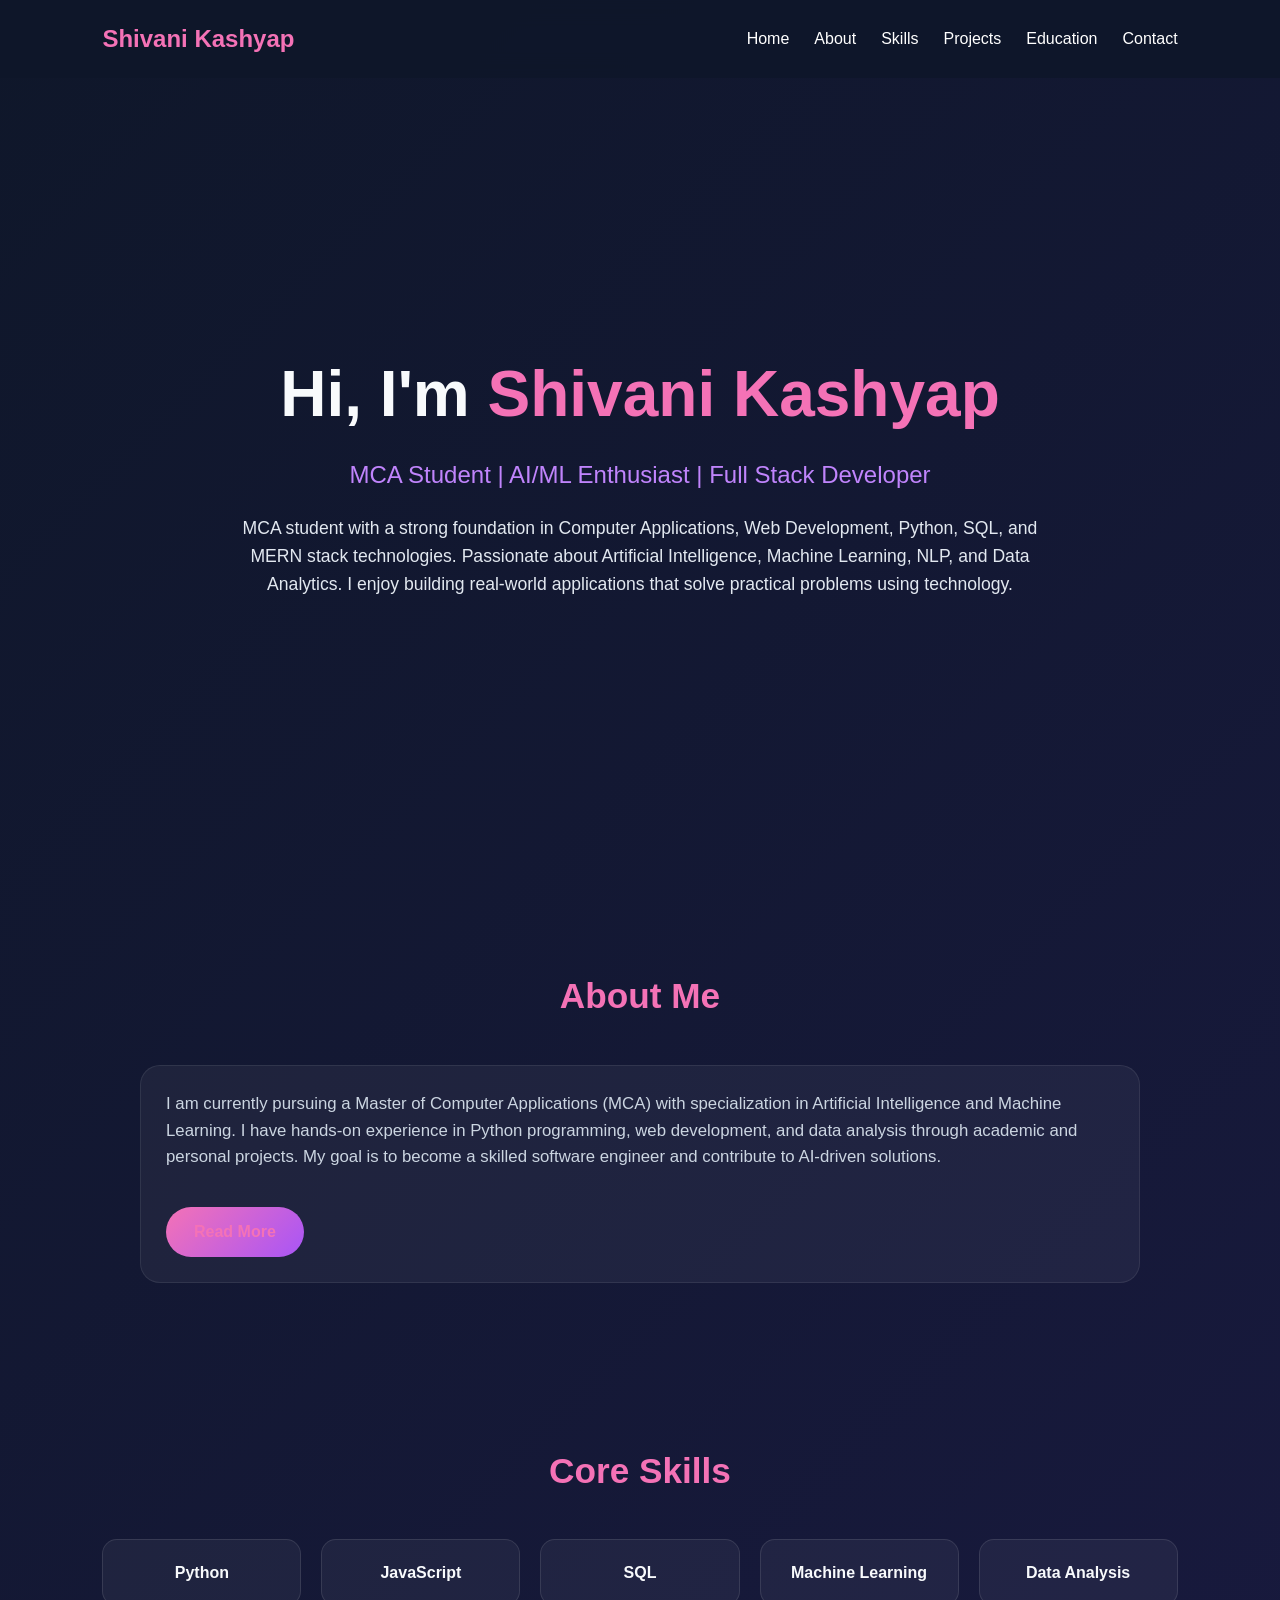
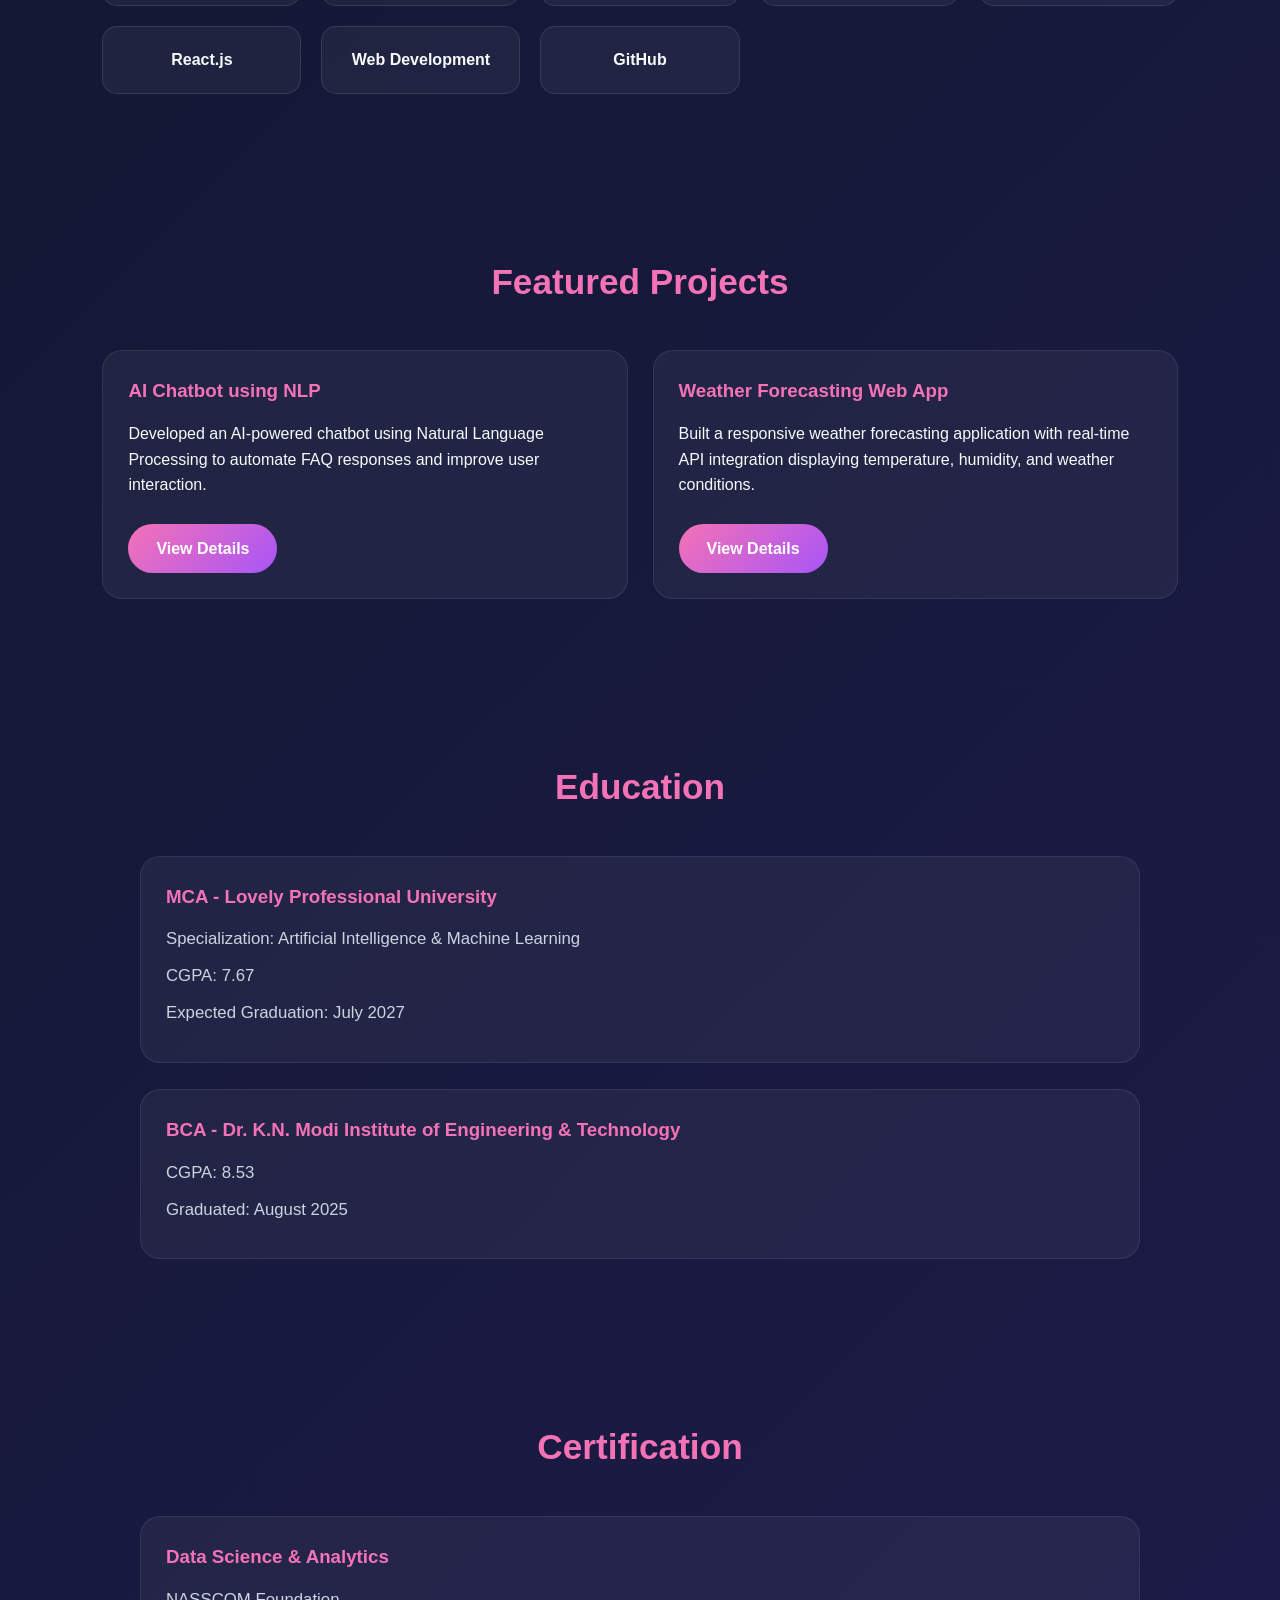
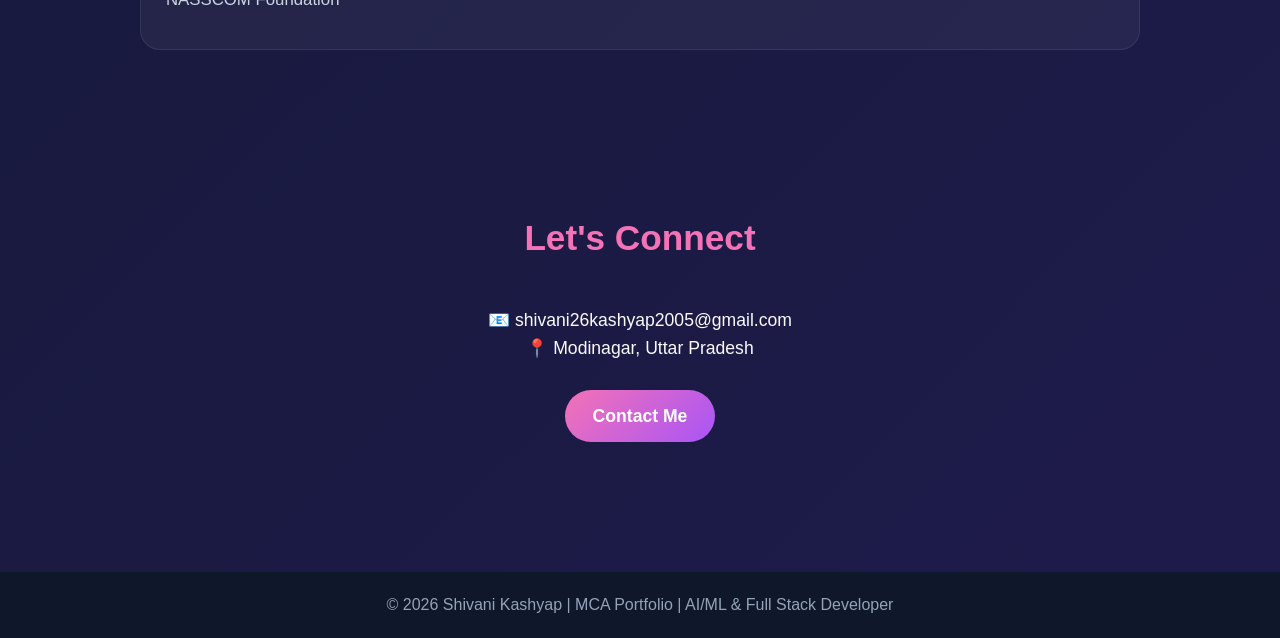
<file: index.html>
<!DOCTYPE html>
<html lang="en">
<head>
<meta charset="UTF-8">
<meta name="viewport" content="width=device-width, initial-scale=1.0">

<title>Shivani Kashyap | MCA Student | AI/ML & Full Stack Developer</title>

<meta name="description" content="MCA student specializing in Artificial Intelligence, Machine Learning, and Full Stack Development. Skilled in Python, MERN stack, and Data Analytics.">

<link rel="stylesheet" href="style.css">
</head>

<body>

<!-- NAVBAR -->
<nav>
    <div class="logo">Shivani Kashyap</div>

    <ul>
        <li><a href="index.html">Home</a></li>
        <li><a href="about.html">About</a></li>
        <li><a href="skills.html">Skills</a></li>
        <li><a href="projects.html">Projects</a></li>
        <li><a href="education.html">Education</a></li>
        <li><a href="contact.html">Contact</a></li>
    </ul>
</nav>

<!-- HERO SECTION -->
<section class="hero">

    <h1>Hi, I'm <span>Shivani Kashyap</span></h1>

    <h2>MCA Student | AI/ML Enthusiast | Full Stack Developer</h2>

    <p>
        MCA student with a strong foundation in Computer Applications, Web Development, Python, SQL, and MERN stack technologies. Passionate about Artificial Intelligence, Machine Learning, NLP, and Data Analytics. I enjoy building real-world applications that solve practical problems using technology.
    </p>


</section>

<!-- ABOUT PREVIEW -->
<section>

    <h2 class="section-title">About Me</h2>

    <div class="education-box">

        <p>
            I am currently pursuing a Master of Computer Applications (MCA) with specialization in Artificial Intelligence and Machine Learning. I have hands-on experience in Python programming, web development, and data analysis through academic and personal projects. My goal is to become a skilled software engineer and contribute to AI-driven solutions.
        </p>

        <br>

        <a href="about.html" class="btn">Read More</a>

    </div>

</section>

<!-- SKILLS PREVIEW -->
<section>

    <h2 class="section-title">Core Skills</h2>

    <div class="skills">

        <div class="skill">Python</div>
        <div class="skill">JavaScript</div>
        <div class="skill">SQL</div>
        <div class="skill">Machine Learning</div>
        <div class="skill">Data Analysis</div>
        <div class="skill">React.js</div>
        <div class="skill">Web Development</div>
        <div class="skill">GitHub</div>

    </div>

</section>

<!-- FEATURED PROJECTS -->
<section>

    <h2 class="section-title">Featured Projects</h2>

    <div class="projects">

        <div class="card">

            <h3>AI Chatbot using NLP</h3>

            <p>
                Developed an AI-powered chatbot using Natural Language Processing to automate FAQ responses and improve user interaction.
            </p>

            <br>

            <a href="projects.html" class="btn">View Details</a>

        </div>

        <div class="card">

            <h3>Weather Forecasting Web App</h3>

            <p>
                Built a responsive weather forecasting application with real-time API integration displaying temperature, humidity, and weather conditions.
            </p>

            <br>

            <a href="projects.html" class="btn">View Details</a>

        </div>

    </div>

</section>

<!-- EDUCATION SNAPSHOT -->
<section>

    <h2 class="section-title">Education</h2>

    <div class="education-box">

        <h3>MCA - Lovely Professional University</h3>

        <p>Specialization: Artificial Intelligence & Machine Learning</p>

        <p>CGPA: 7.67</p>

        <p>Expected Graduation: July 2027</p>

    </div>

    <br>

    <div class="education-box">

        <h3>BCA - Dr. K.N. Modi Institute of Engineering & Technology</h3>

        <p>CGPA: 8.53</p>

        <p>Graduated: August 2025</p>

    </div>

</section>

<!-- CERTIFICATION -->
<section>

    <h2 class="section-title">Certification</h2>

    <div class="education-box">

        <h3>Data Science & Analytics</h3>

        <p>NASSCOM Foundation</p>

    </div>

</section>

<!-- CONTACT PREVIEW -->
<section>

    <h2 class="section-title">Let's Connect</h2>

    <div class="contact">

        <p>📧 shivani26kashyap2005@gmail.com</p>


        <p>📍 Modinagar, Uttar Pradesh</p>

        <br>

        <a href="contact.html" class="btn">Contact Me</a>

    </div>

</section>

<!-- FOOTER -->
<footer>

    <p>© 2026 Shivani Kashyap | MCA Portfolio | AI/ML & Full Stack Developer</p>

</footer>

</body>
</html>
</file>
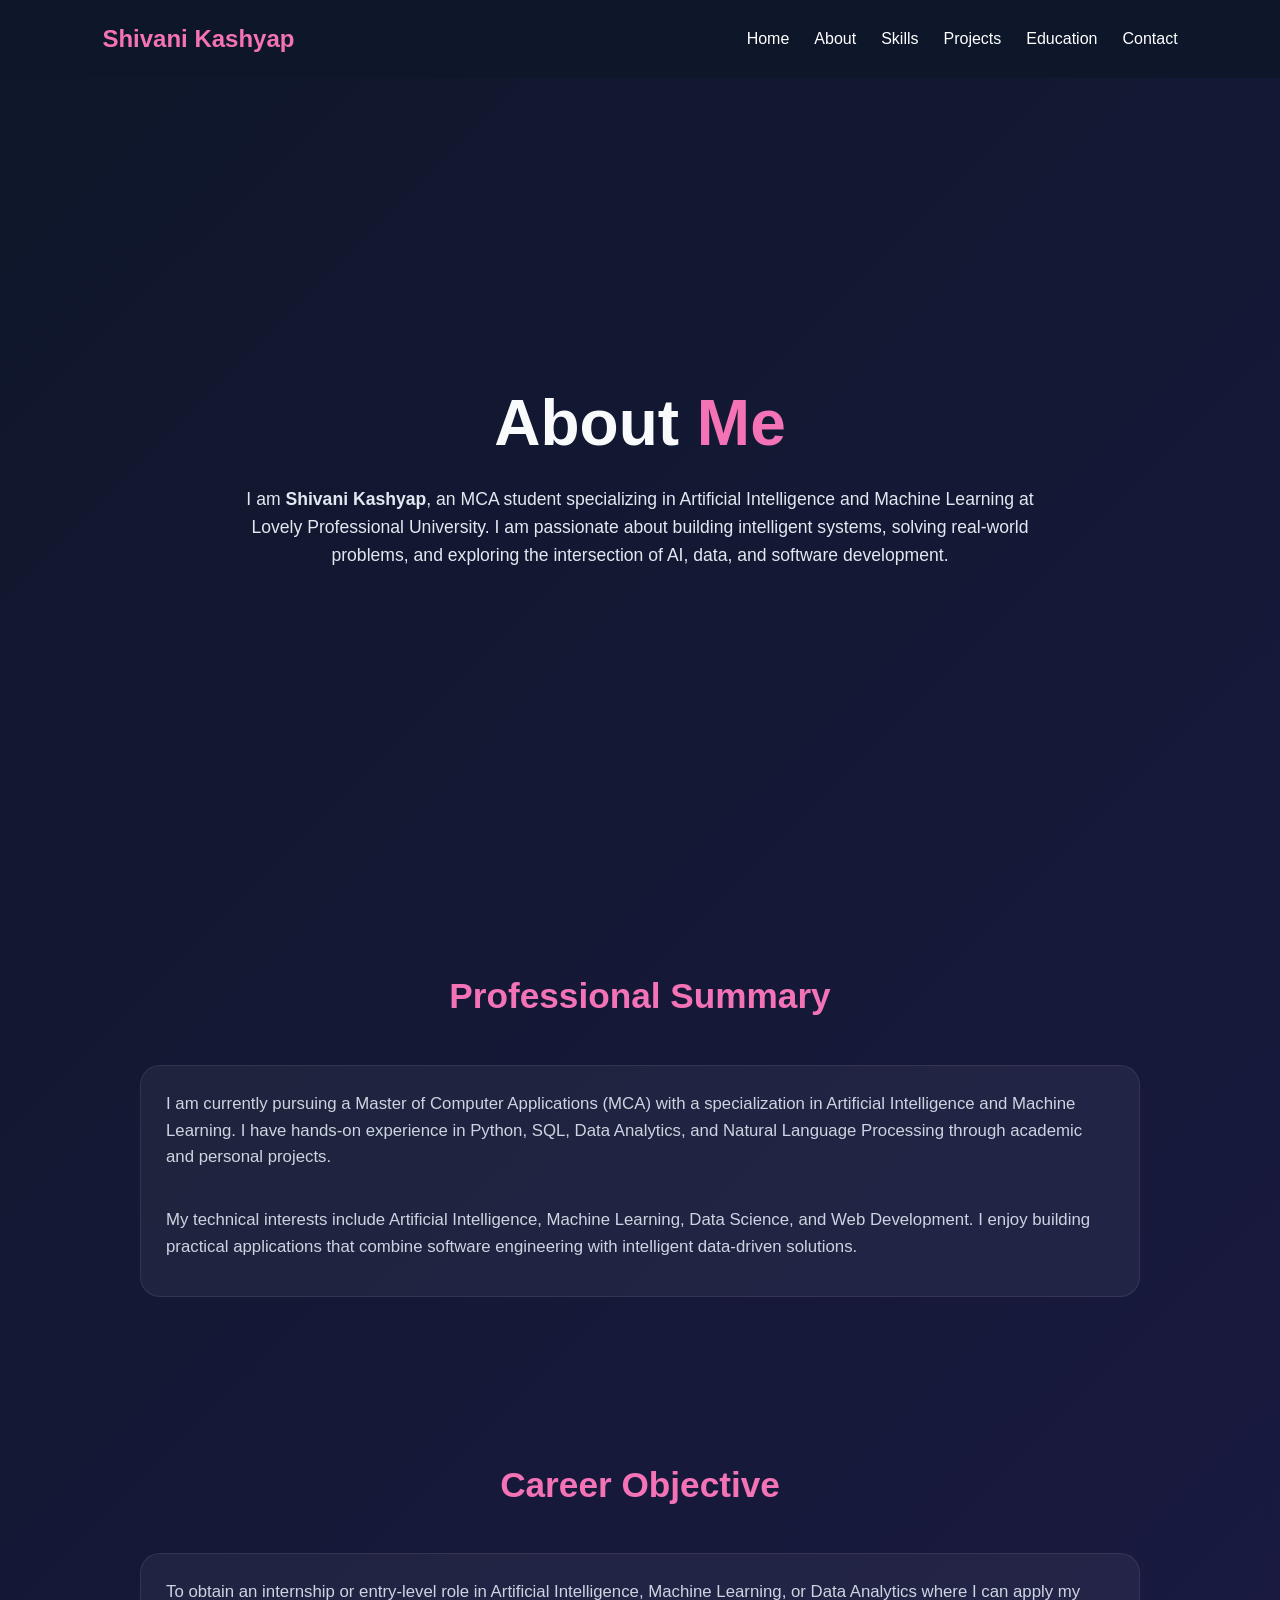
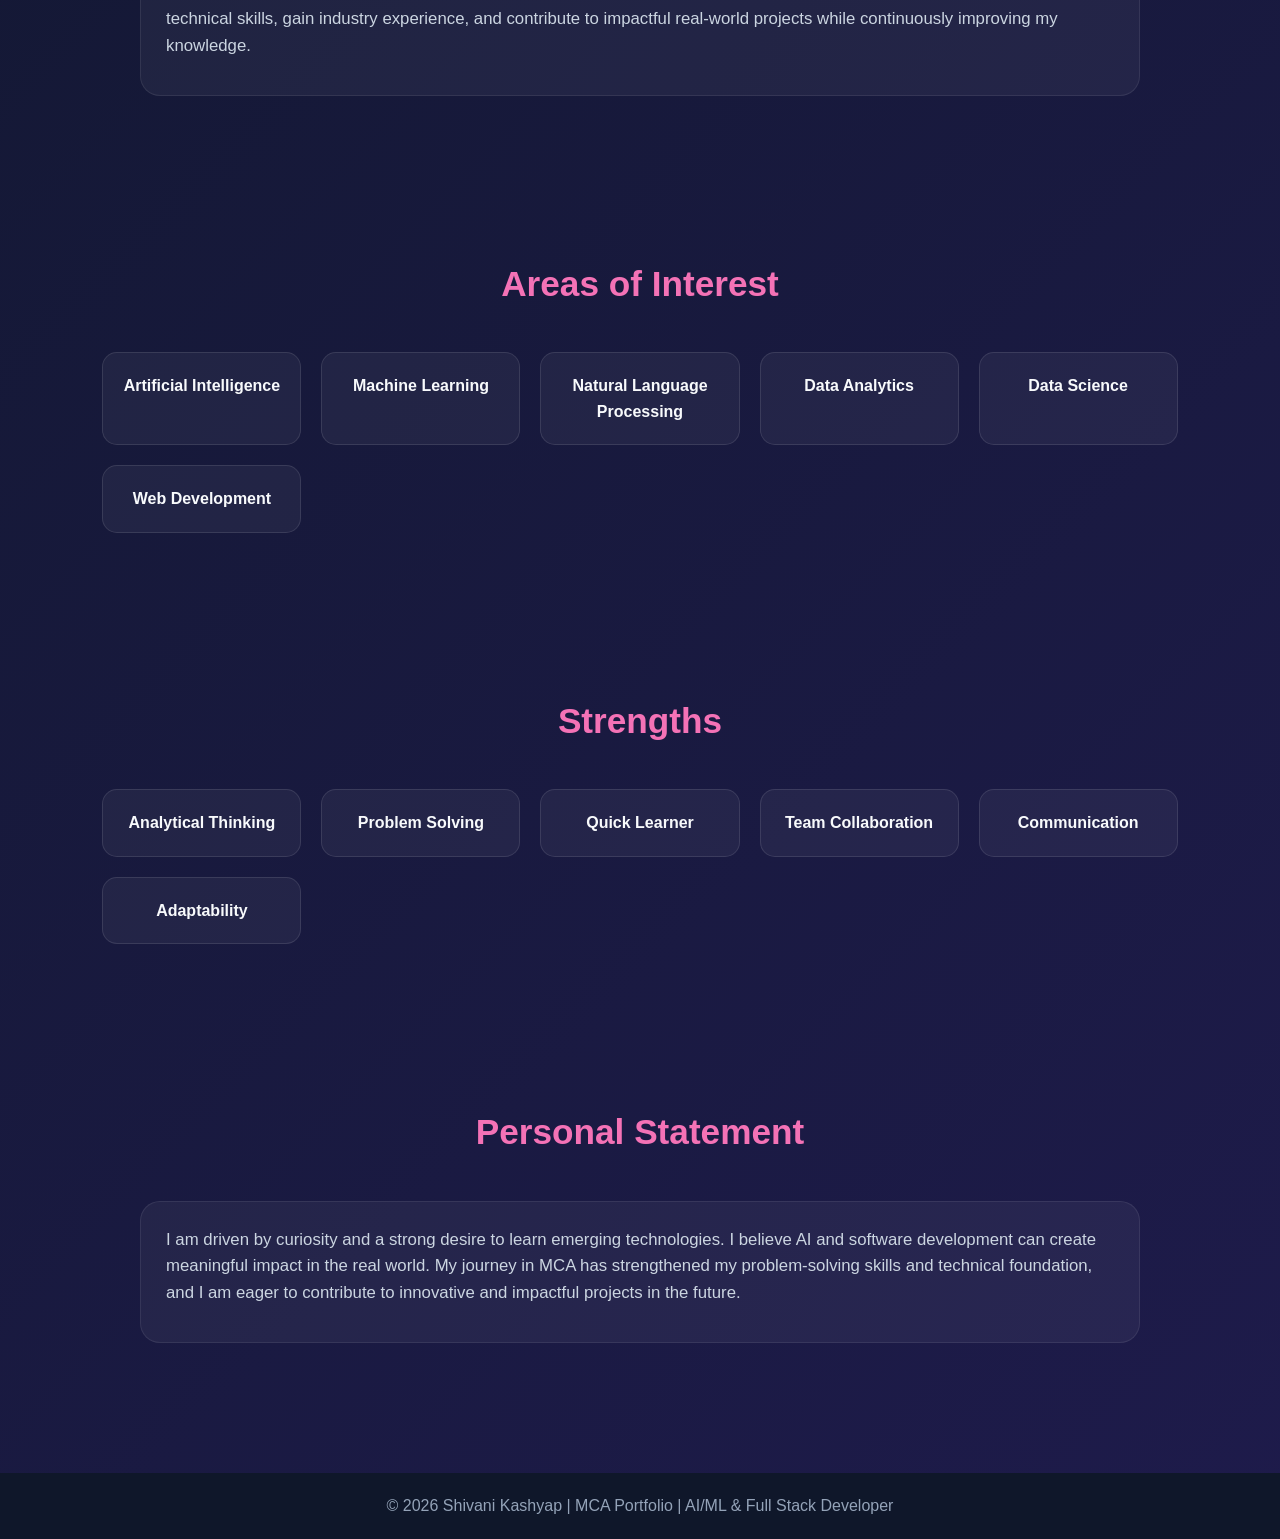
<file: about.html>
<!DOCTYPE html>
<html lang="en">
<head>
<meta charset="UTF-8">
<meta name="viewport" content="width=device-width, initial-scale=1.0">

<title>About | Shivani Kashyap - AI/ML & Full Stack Developer</title>

<link rel="stylesheet" href="style.css">
</head>

<body>

<!-- Navbar -->
<nav>
    <div class="logo">Shivani Kashyap</div>

    <ul>
        <li><a href="index.html">Home</a></li>
        <li><a href="about.html">About</a></li>
        <li><a href="skills.html">Skills</a></li>
        <li><a href="projects.html">Projects</a></li>
        <li><a href="education.html">Education</a></li>
        <li><a href="contact.html">Contact</a></li>
    </ul>
</nav>

<!-- About Hero -->
<section class="hero">

    <h1>About <span>Me</span></h1>

    <p>
        I am <strong>Shivani Kashyap</strong>, an MCA student specializing in
        Artificial Intelligence and Machine Learning at Lovely Professional University.
        I am passionate about building intelligent systems, solving real-world problems,
        and exploring the intersection of AI, data, and software development.
    </p>

</section>

<!-- Professional Summary -->
<section>

    <h2 class="section-title">Professional Summary</h2>

    <div class="education-box">

        <p>
            I am currently pursuing a Master of Computer Applications (MCA) with a specialization
            in Artificial Intelligence and Machine Learning. I have hands-on experience in Python,
            SQL, Data Analytics, and Natural Language Processing through academic and personal projects.
        </p>

        <br>

        <p>
            My technical interests include Artificial Intelligence, Machine Learning, Data Science,
            and Web Development. I enjoy building practical applications that combine software
            engineering with intelligent data-driven solutions.
        </p>

    </div>

</section>

<!-- Career Objective -->
<section>

    <h2 class="section-title">Career Objective</h2>

    <div class="education-box">

        <p>
            To obtain an internship or entry-level role in Artificial Intelligence,
            Machine Learning, or Data Analytics where I can apply my technical skills,
            gain industry experience, and contribute to impactful real-world projects
            while continuously improving my knowledge.
        </p>

    </div>

</section>

<!-- Areas of Interest -->
<section>

    <h2 class="section-title">Areas of Interest</h2>

    <div class="skills">

        <div class="skill">Artificial Intelligence</div>
        <div class="skill">Machine Learning</div>
        <div class="skill">Natural Language Processing</div>
        <div class="skill">Data Analytics</div>
        <div class="skill">Data Science</div>
        <div class="skill">Web Development</div>

    </div>

</section>

<!-- Strengths -->
<section>

    <h2 class="section-title">Strengths</h2>

    <div class="skills">

        <div class="skill">Analytical Thinking</div>
        <div class="skill">Problem Solving</div>
        <div class="skill">Quick Learner</div>
        <div class="skill">Team Collaboration</div>
        <div class="skill">Communication</div>
        <div class="skill">Adaptability</div>

    </div>

</section>

<!-- Personal Statement -->
<section>

    <h2 class="section-title">Personal Statement</h2>

    <div class="education-box">

        <p>
            I am driven by curiosity and a strong desire to learn emerging technologies.
            I believe AI and software development can create meaningful impact in the real world.
            My journey in MCA has strengthened my problem-solving skills and technical foundation,
            and I am eager to contribute to innovative and impactful projects in the future.
        </p>

    </div>

</section>

<!-- Footer -->
<footer>
    <p>© 2026 Shivani Kashyap | MCA Portfolio | AI/ML & Full Stack Developer</p>
</footer>

<script src="script.js"></script>

</body>
</html>
</file>
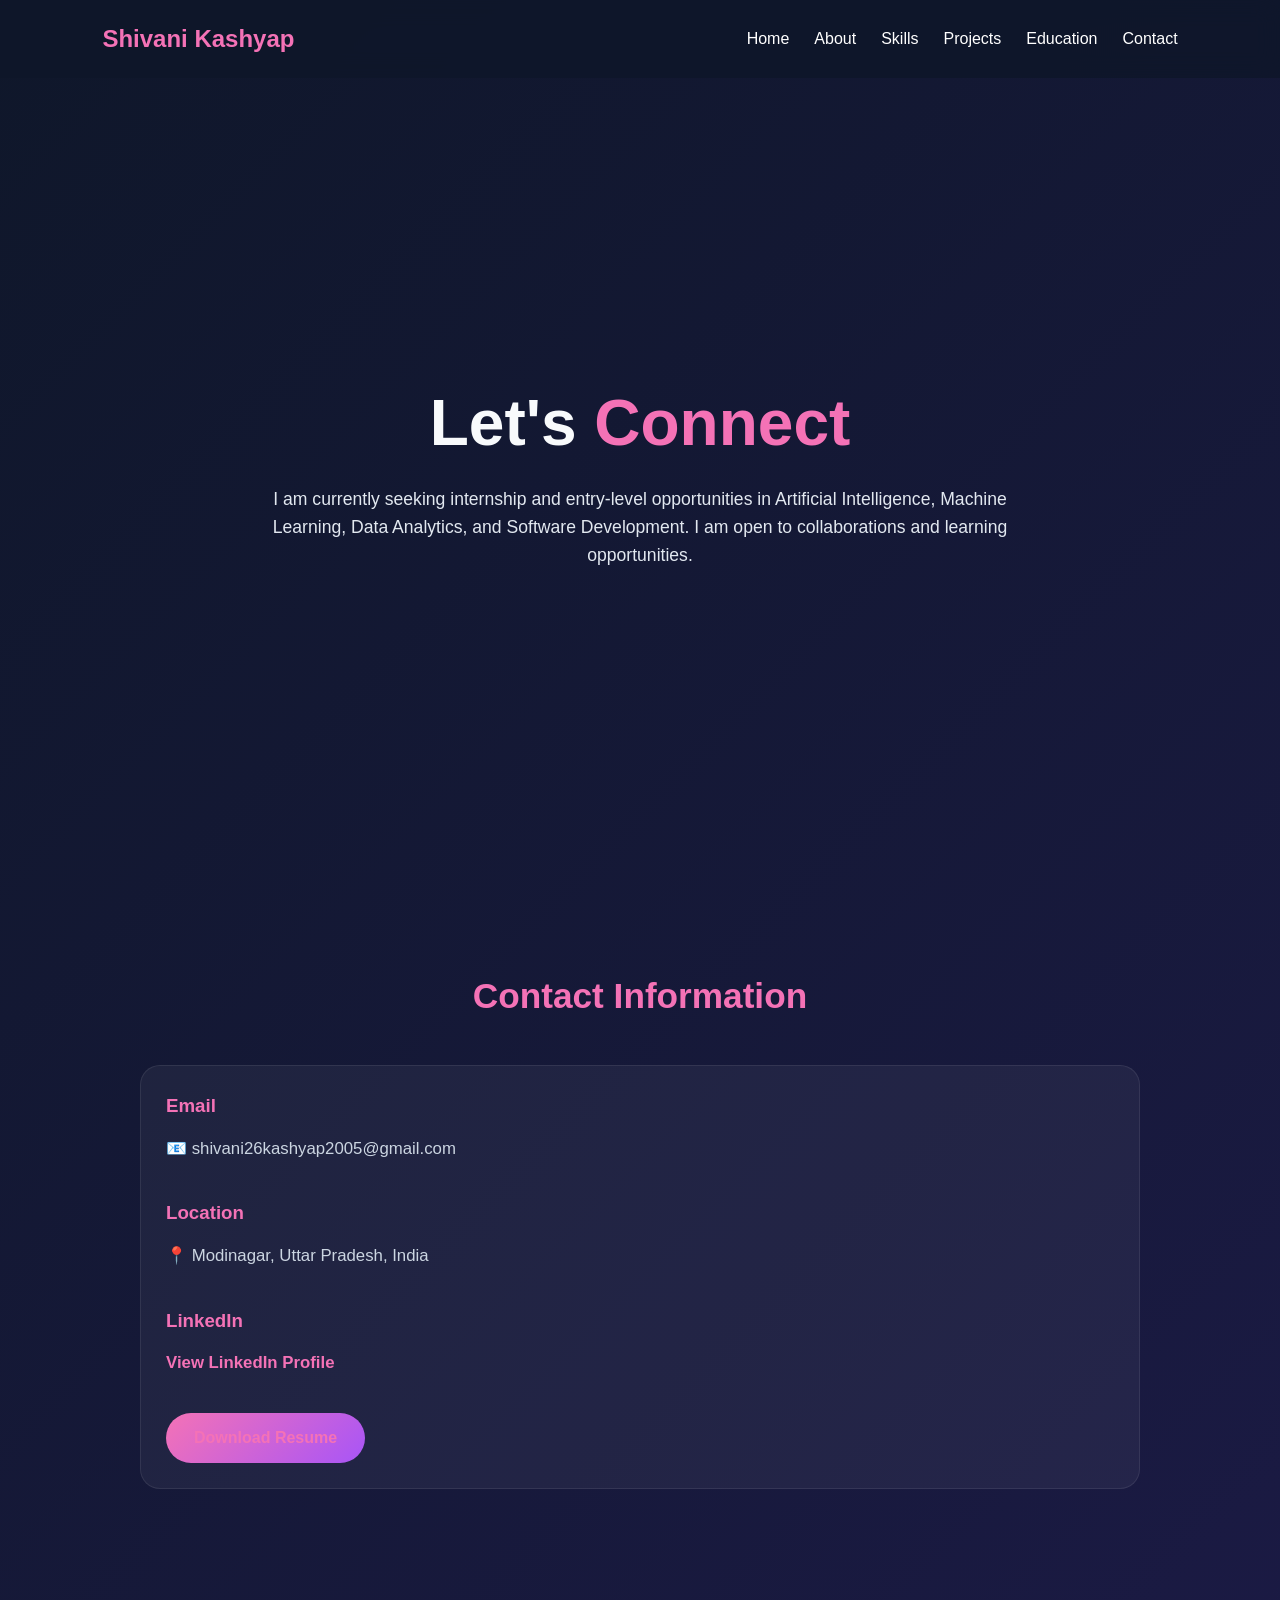
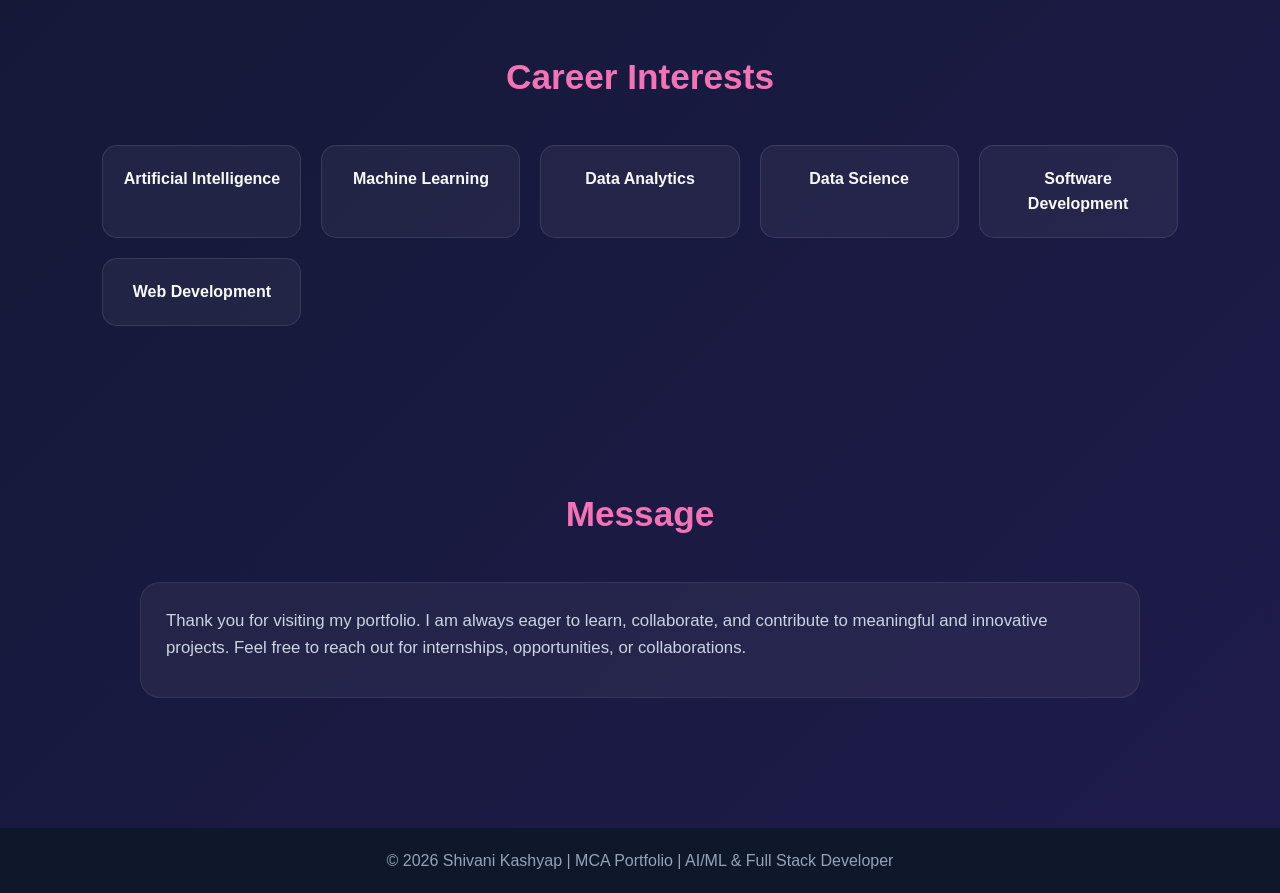
<file: contact.html>
<!DOCTYPE html>
<html lang="en">
<head>
<meta charset="UTF-8">
<meta name="viewport" content="width=device-width, initial-scale=1.0">

<title>Contact | Shivani Kashyap</title>

<link rel="stylesheet" href="style.css">
</head>

<body>

<nav>
<div class="logo">Shivani Kashyap</div>

<ul>
<li><a href="index.html">Home</a></li>
<li><a href="about.html">About</a></li>
<li><a href="skills.html">Skills</a></li>
<li><a href="projects.html">Projects</a></li>
<li><a href="education.html">Education</a></li>
<li><a href="contact.html">Contact</a></li>
</ul>
</nav>

<!-- HERO -->
<section class="hero">

<h1>Let's <span>Connect</span></h1>

<p>
I am currently seeking internship and entry-level opportunities in
Artificial Intelligence, Machine Learning, Data Analytics, and Software Development.
I am open to collaborations and learning opportunities.
</p>

</section>

<!-- CONTACT INFO -->
<section>

<h2 class="section-title">Contact Information</h2>

<div class="education-box">

<h3>Email</h3>
<p>📧 shivani26kashyap2005@gmail.com</p>

<br>

<h3>Location</h3>
<p>📍 Modinagar, Uttar Pradesh, India</p>

<br>

<h3>LinkedIn</h3>
<p>
<a href="https://www.linkedin.com/in/shivani-kashyap-t1995" target="_blank">
View LinkedIn Profile
</a>
</p>

<br>

<a href="resume.pdf" class="btn" download>
Download Resume
</a>

</div>

</section>

<!-- CAREER INTERESTS -->
<section>

<h2 class="section-title">Career Interests</h2>

<div class="skills">

<div class="skill">Artificial Intelligence</div>
<div class="skill">Machine Learning</div>
<div class="skill">Data Analytics</div>
<div class="skill">Data Science</div>
<div class="skill">Software Development</div>
<div class="skill">Web Development</div>

</div>

</section>

<!-- MESSAGE -->
<section>

<h2 class="section-title">Message</h2>

<div class="education-box">

<p>
Thank you for visiting my portfolio. I am always eager to learn, collaborate,
and contribute to meaningful and innovative projects. Feel free to reach out
for internships, opportunities, or collaborations.
</p>

</div>

</section>

<footer>
<p>© 2026 Shivani Kashyap | MCA Portfolio | AI/ML & Full Stack Developer</p>
</footer>

<script src="script.js"></script>

</body>
</html>
</file>
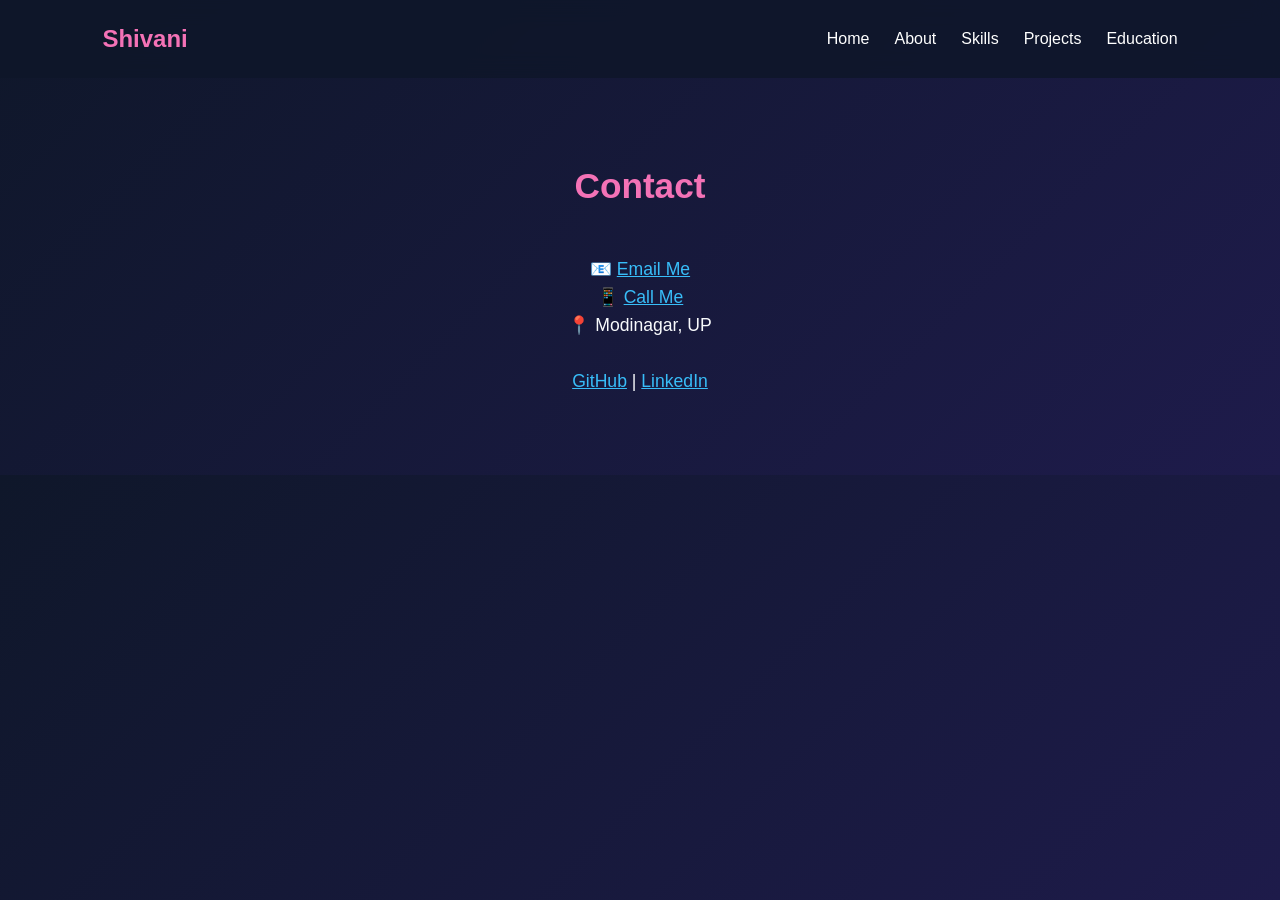
<file: contacts.html>
<!DOCTYPE html>
<html>
<head>
<title>Contact</title>
<link rel="stylesheet" href="style.css">
</head>

<body>

<nav>
<div class="logo">Shivani</div>
<ul>
<li><a href="index.html">Home</a></li>
<li><a href="about.html">About</a></li>
<li><a href="skills.html">Skills</a></li>
<li><a href="projects.html">Projects</a></li>
<li><a href="education.html">Education</a></li>
</ul>
</nav>

<section>
<h2 class="section-title">Contact</h2>

<div class="contact">
<p>📧 <a href="mailto:shivani26kashyap2005@gmail.com" style="color:#38bdf8;">Email Me</a></p>
<p>📱 <a href="tel:6395166850" style="color:#38bdf8;">Call Me</a></p>
<p>📍 Modinagar, UP</p>

<br>

<p>
<a href="https://github.com/" target="_blank" style="color:#38bdf8;">GitHub</a> |
<a href="https://linkedin.com/" target="_blank" style="color:#38bdf8;">LinkedIn</a>
</p>

</div>
</section>

</body>
</html>
</file>
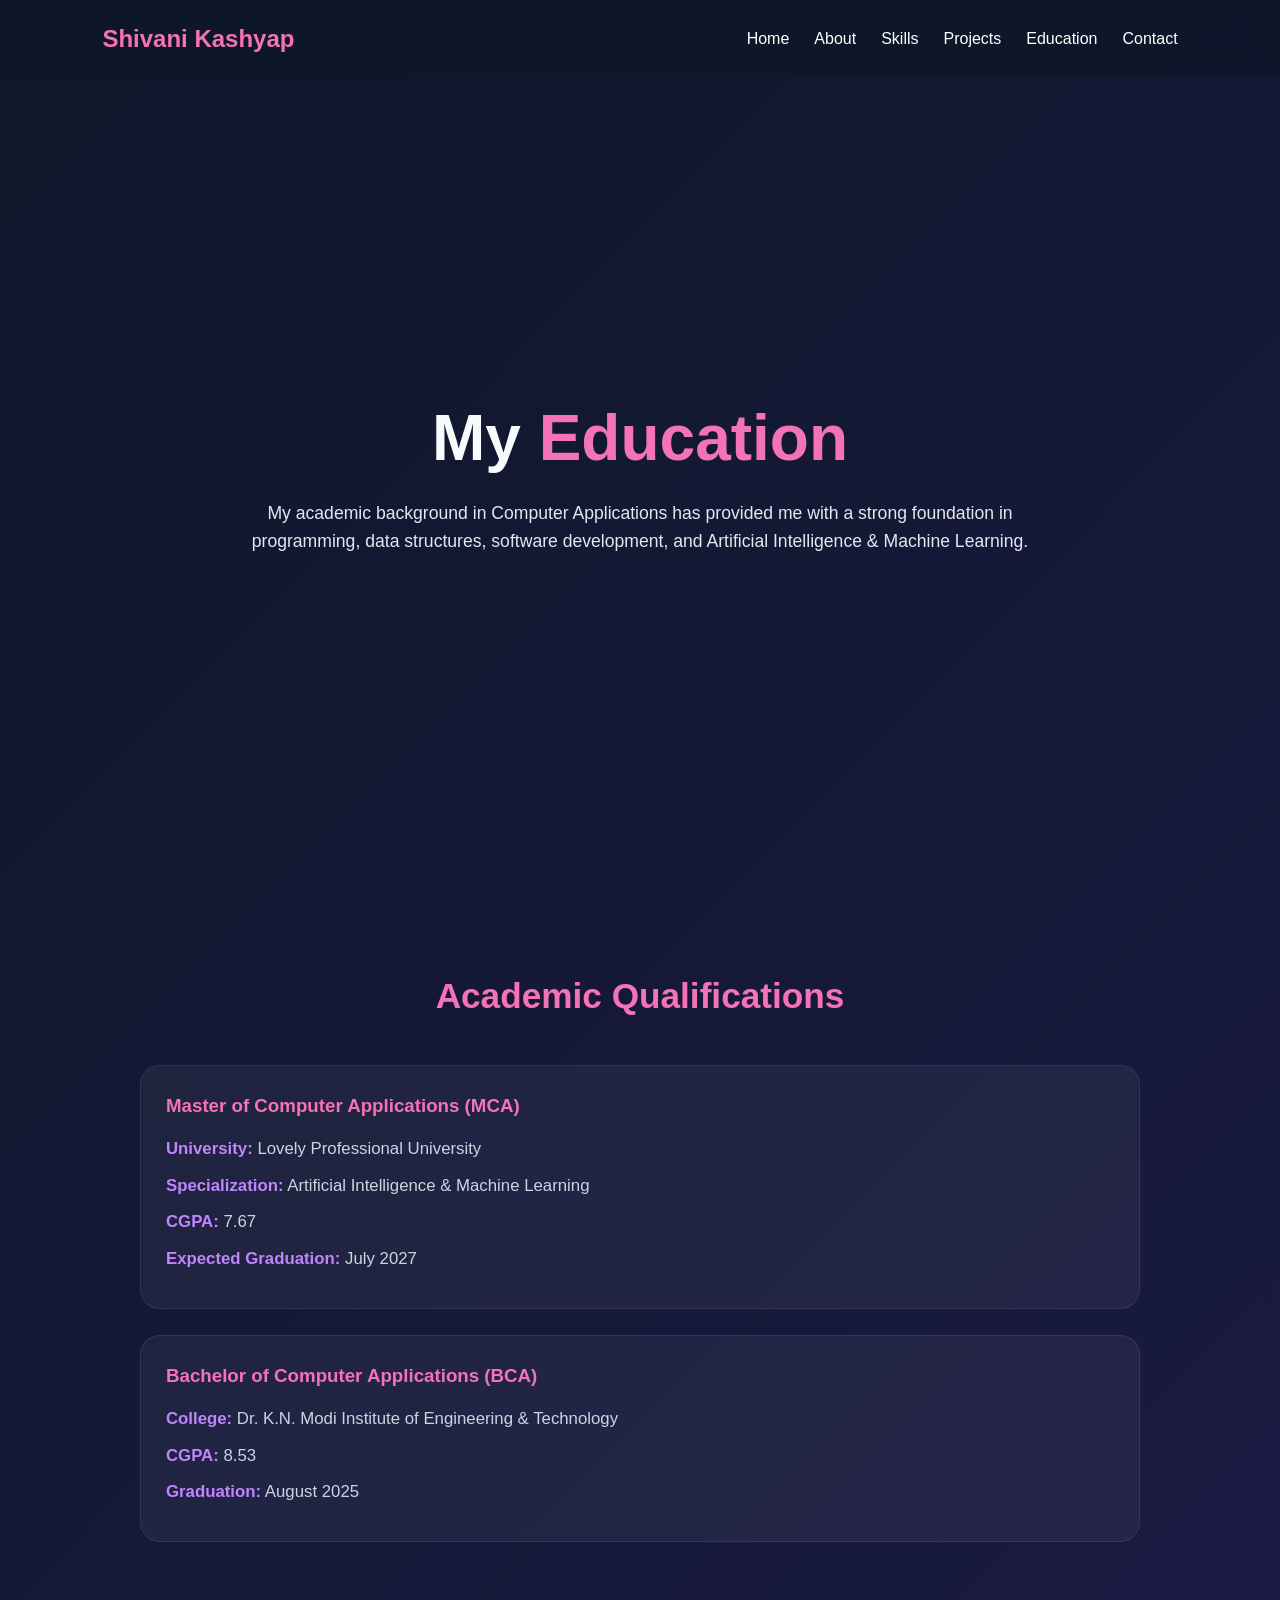
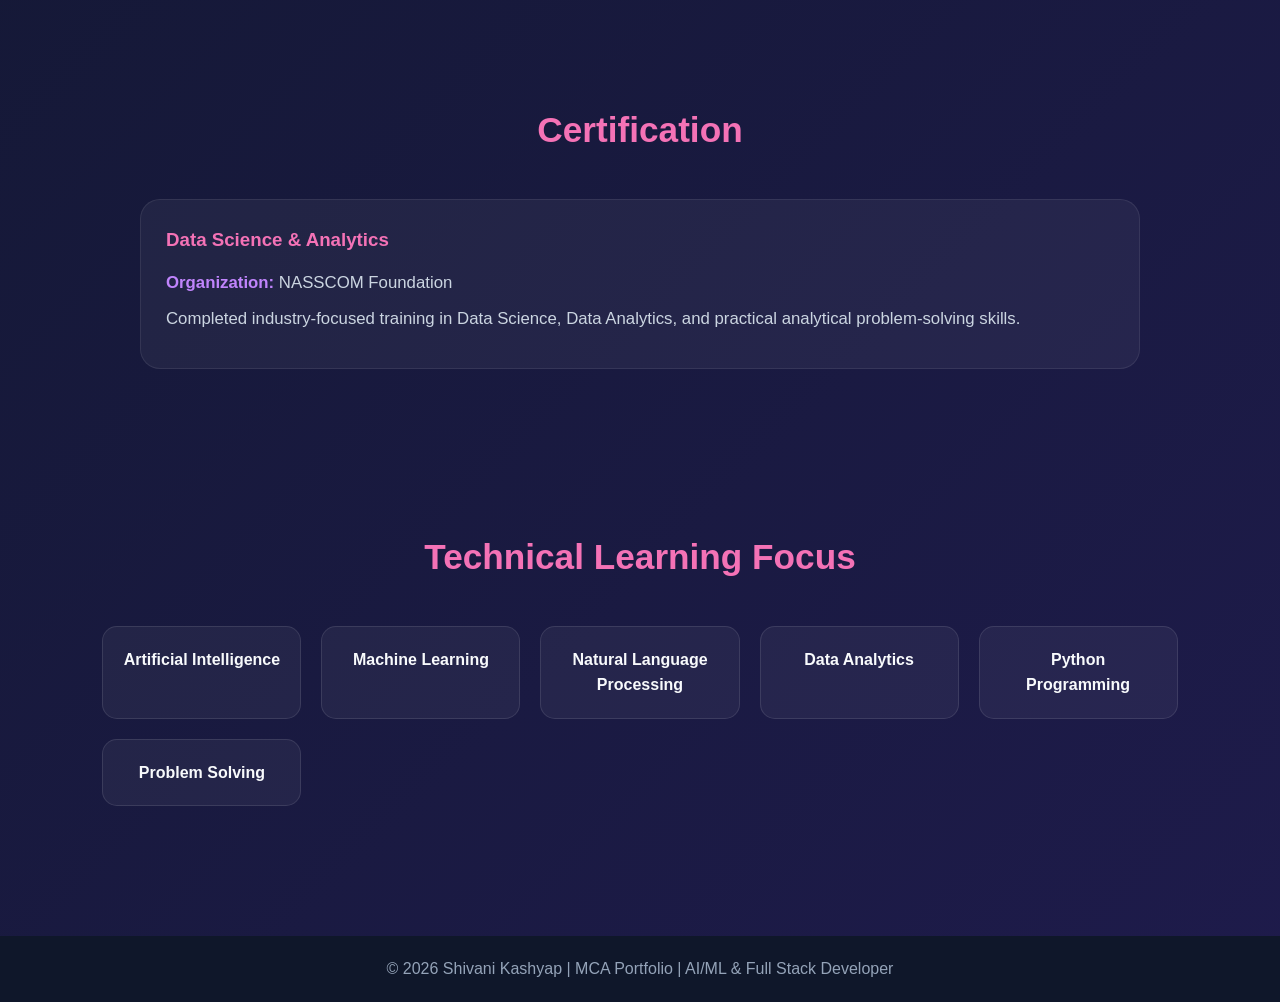
<file: education.html>
<!DOCTYPE html>
<html lang="en">
<head>
<meta charset="UTF-8">
<meta name="viewport" content="width=device-width, initial-scale=1.0">

<title>Education | Shivani Kashyap - MCA AI/ML Portfolio</title>

<link rel="stylesheet" href="style.css">
</head>

<body>

<nav>
<div class="logo">Shivani Kashyap</div>

<ul>
<li><a href="index.html">Home</a></li>
<li><a href="about.html">About</a></li>
<li><a href="skills.html">Skills</a></li>
<li><a href="projects.html">Projects</a></li>
<li><a href="education.html">Education</a></li>
<li><a href="contact.html">Contact</a></li>
</ul>
</nav>

<!-- HERO -->
<section class="hero">

<h1>My <span>Education</span></h1>

<p>
My academic background in Computer Applications has provided me with a strong foundation
in programming, data structures, software development, and Artificial Intelligence & Machine Learning.
</p>

</section>

<!-- ACADEMIC QUALIFICATIONS -->
<section>

<h2 class="section-title">Academic Qualifications</h2>

<div class="education-box">

<h3>Master of Computer Applications (MCA)</h3>

<p><strong>University:</strong> Lovely Professional University</p>
<p><strong>Specialization:</strong> Artificial Intelligence & Machine Learning</p>
<p><strong>CGPA:</strong> 7.67</p>
<p><strong>Expected Graduation:</strong> July 2027</p>

</div>

<br>

<div class="education-box">

<h3>Bachelor of Computer Applications (BCA)</h3>

<p><strong>College:</strong> Dr. K.N. Modi Institute of Engineering & Technology</p>
<p><strong>CGPA:</strong> 8.53</p>
<p><strong>Graduation:</strong> August 2025</p>

</div>

</section>

<!-- CERTIFICATION -->
<section>

<h2 class="section-title">Certification</h2>

<div class="education-box">

<h3>Data Science & Analytics</h3>

<p><strong>Organization:</strong> NASSCOM Foundation</p>

<p>
Completed industry-focused training in Data Science, Data Analytics,
and practical analytical problem-solving skills.
</p>

</div>

</section>

<!-- LEARNING FOCUS -->
<section>

<h2 class="section-title">Technical Learning Focus</h2>

<div class="skills">

<div class="skill">Artificial Intelligence</div>
<div class="skill">Machine Learning</div>
<div class="skill">Natural Language Processing</div>
<div class="skill">Data Analytics</div>
<div class="skill">Python Programming</div>
<div class="skill">Problem Solving</div>

</div>

</section>

<!-- FOOTER -->
<footer>
<p>© 2026 Shivani Kashyap | MCA Portfolio | AI/ML & Full Stack Developer</p>
</footer>

<script src="script.js"></script>

</body>
</html>
</file>
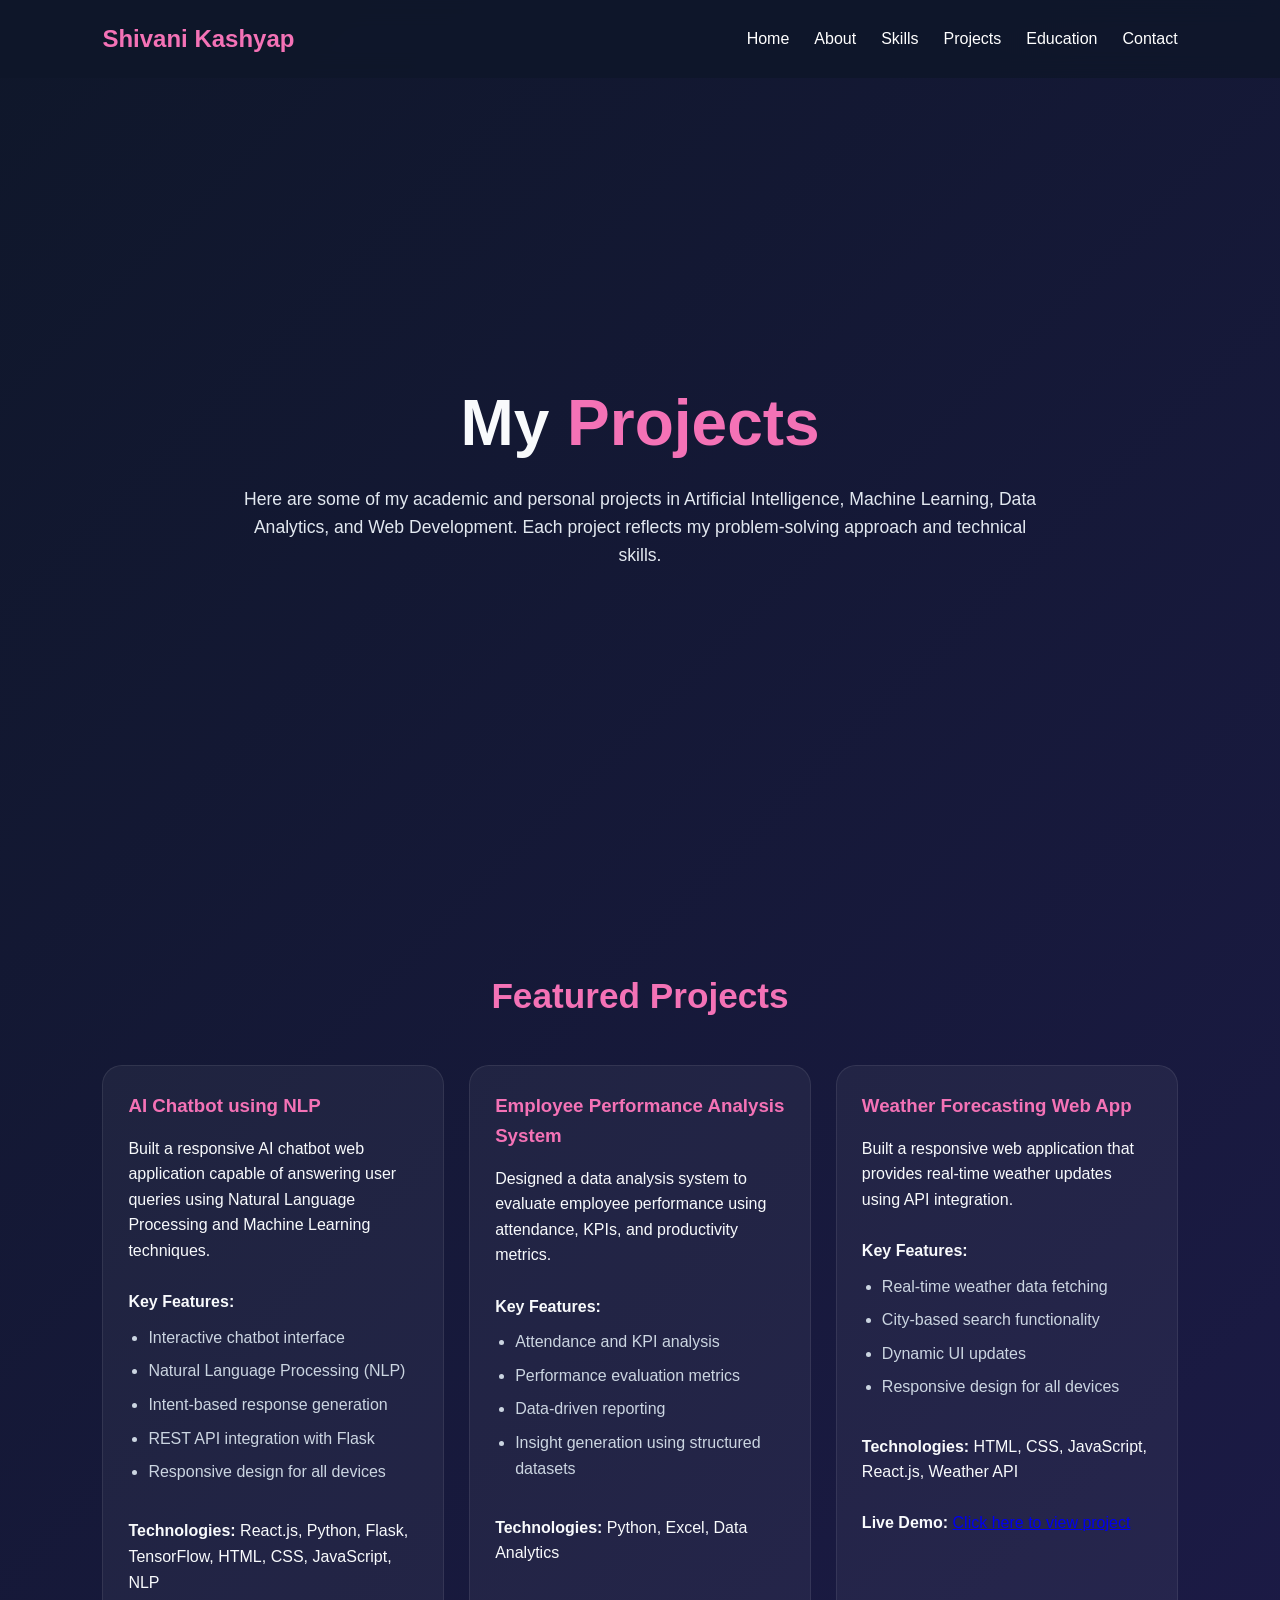
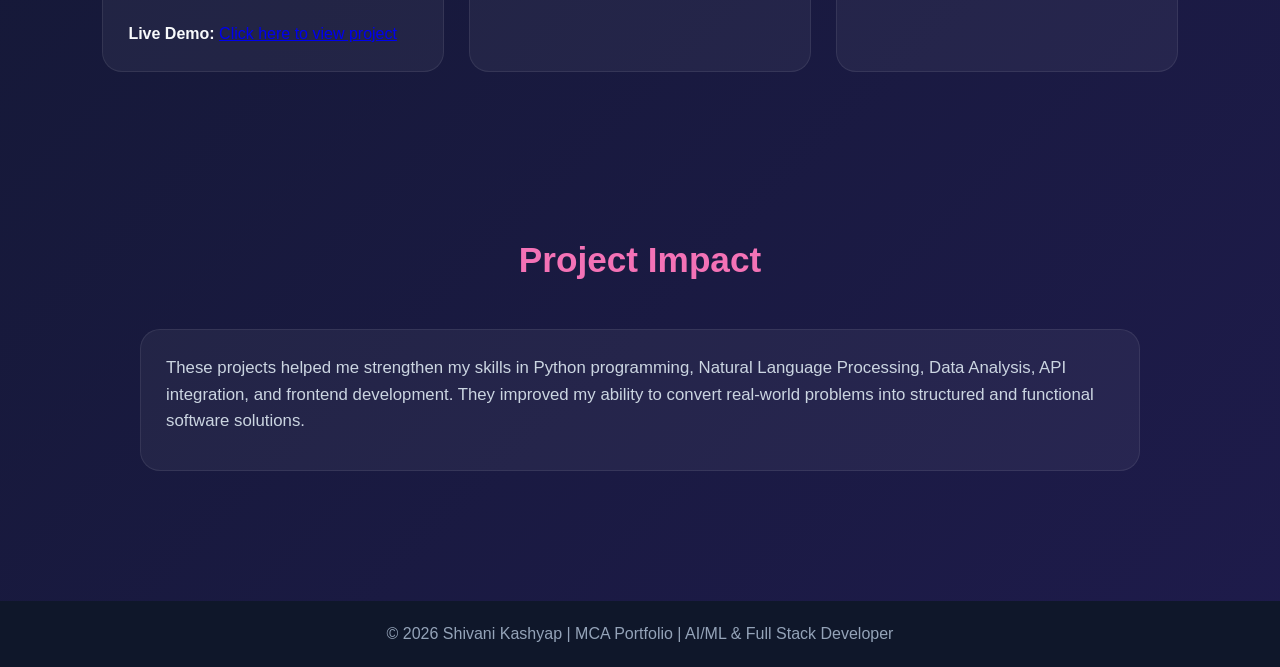
<file: projects.html>
<!DOCTYPE html>
<html lang="en">
<head>
<meta charset="UTF-8">
<meta name="viewport" content="width=device-width, initial-scale=1.0">

<title>Projects | Shivani Kashyap - AI/ML & Full Stack Developer</title>

<link rel="stylesheet" href="style.css">
</head>

<body>

<nav>
<div class="logo">Shivani Kashyap</div>

<ul>
<li><a href="index.html">Home</a></li>
<li><a href="about.html">About</a></li>
<li><a href="skills.html">Skills</a></li>
<li><a href="projects.html">Projects</a></li>
<li><a href="education.html">Education</a></li>
<li><a href="contact.html">Contact</a></li>
</ul>
</nav>

<!-- HERO -->
<section class="hero">

<h1>My <span>Projects</span></h1>

<p>
Here are some of my academic and personal projects in Artificial Intelligence,
Machine Learning, Data Analytics, and Web Development.
Each project reflects my problem-solving approach and technical skills.
</p>

</section>

<!-- PROJECTS -->
<section>

<h2 class="section-title">Featured Projects</h2>

<div class="projects">

<!-- PROJECT 1 -->
<div class="card">

<h3>AI Chatbot using NLP</h3>

<p>
Built a responsive AI chatbot web application capable of answering user queries using Natural Language Processing and Machine Learning techniques.
</p>

<br>

<p><strong>Key Features:</strong></p>
<ul>
<li>Interactive chatbot interface</li>
<li>Natural Language Processing (NLP)</li>
<li>Intent-based response generation</li>
<li>REST API integration with Flask</li>
<li>Responsive design for all devices</li>
</ul>

<br>

<p><strong>Technologies:</strong> React.js, Python, Flask, TensorFlow, HTML, CSS, JavaScript, NLP</p>

<br>

<p>
<strong>Live Demo:</strong>
<a href="https://ai-chatbot-nlp.vercel.app/" target="_blank">
Click here to view project
</a>
</p>


</div>
<!-- PROJECT 2 -->
<div class="card">

<h3>Employee Performance Analysis System</h3>

<p>
Designed a data analysis system to evaluate employee performance using attendance, KPIs, and productivity metrics.
</p>

<br>

<p><strong>Key Features:</strong></p>
<ul>
<li>Attendance and KPI analysis</li>
<li>Performance evaluation metrics</li>
<li>Data-driven reporting</li>
<li>Insight generation using structured datasets</li>
</ul>

<br>

<p><strong>Technologies:</strong> Python, Excel, Data Analytics</p>

</div>

<!-- PROJECT 3 -->
<!-- PROJECT 3 -->
<div class="card">

<h3>Weather Forecasting Web App</h3>

<p>
Built a responsive web application that provides real-time weather updates using API integration.
</p>

<br>

<p><strong>Key Features:</strong></p>
<ul>
<li>Real-time weather data fetching</li>
<li>City-based search functionality</li>
<li>Dynamic UI updates</li>
<li>Responsive design for all devices</li>
</ul>

<br>

<p><strong>Technologies:</strong> HTML, CSS, JavaScript, React.js, Weather API</p>

<br>

<p>
<strong>Live Demo:</strong> 
<a href="https://weather-muse-sooty.vercel.app/" target="_blank">
Click here to view project
</a>
</p>

</div>

</section>

<!-- IMPACT SECTION -->
<section>

<h2 class="section-title">Project Impact</h2>

<div class="education-box">

<p>
These projects helped me strengthen my skills in Python programming, Natural Language Processing,
Data Analysis, API integration, and frontend development. They improved my ability to convert
real-world problems into structured and functional software solutions.
</p>

</div>

</section>

<!-- FOOTER -->
<footer>
<p>© 2026 Shivani Kashyap | MCA Portfolio | AI/ML & Full Stack Developer</p>
</footer>

<script src="script.js"></script>

</body>
</html>
</file>
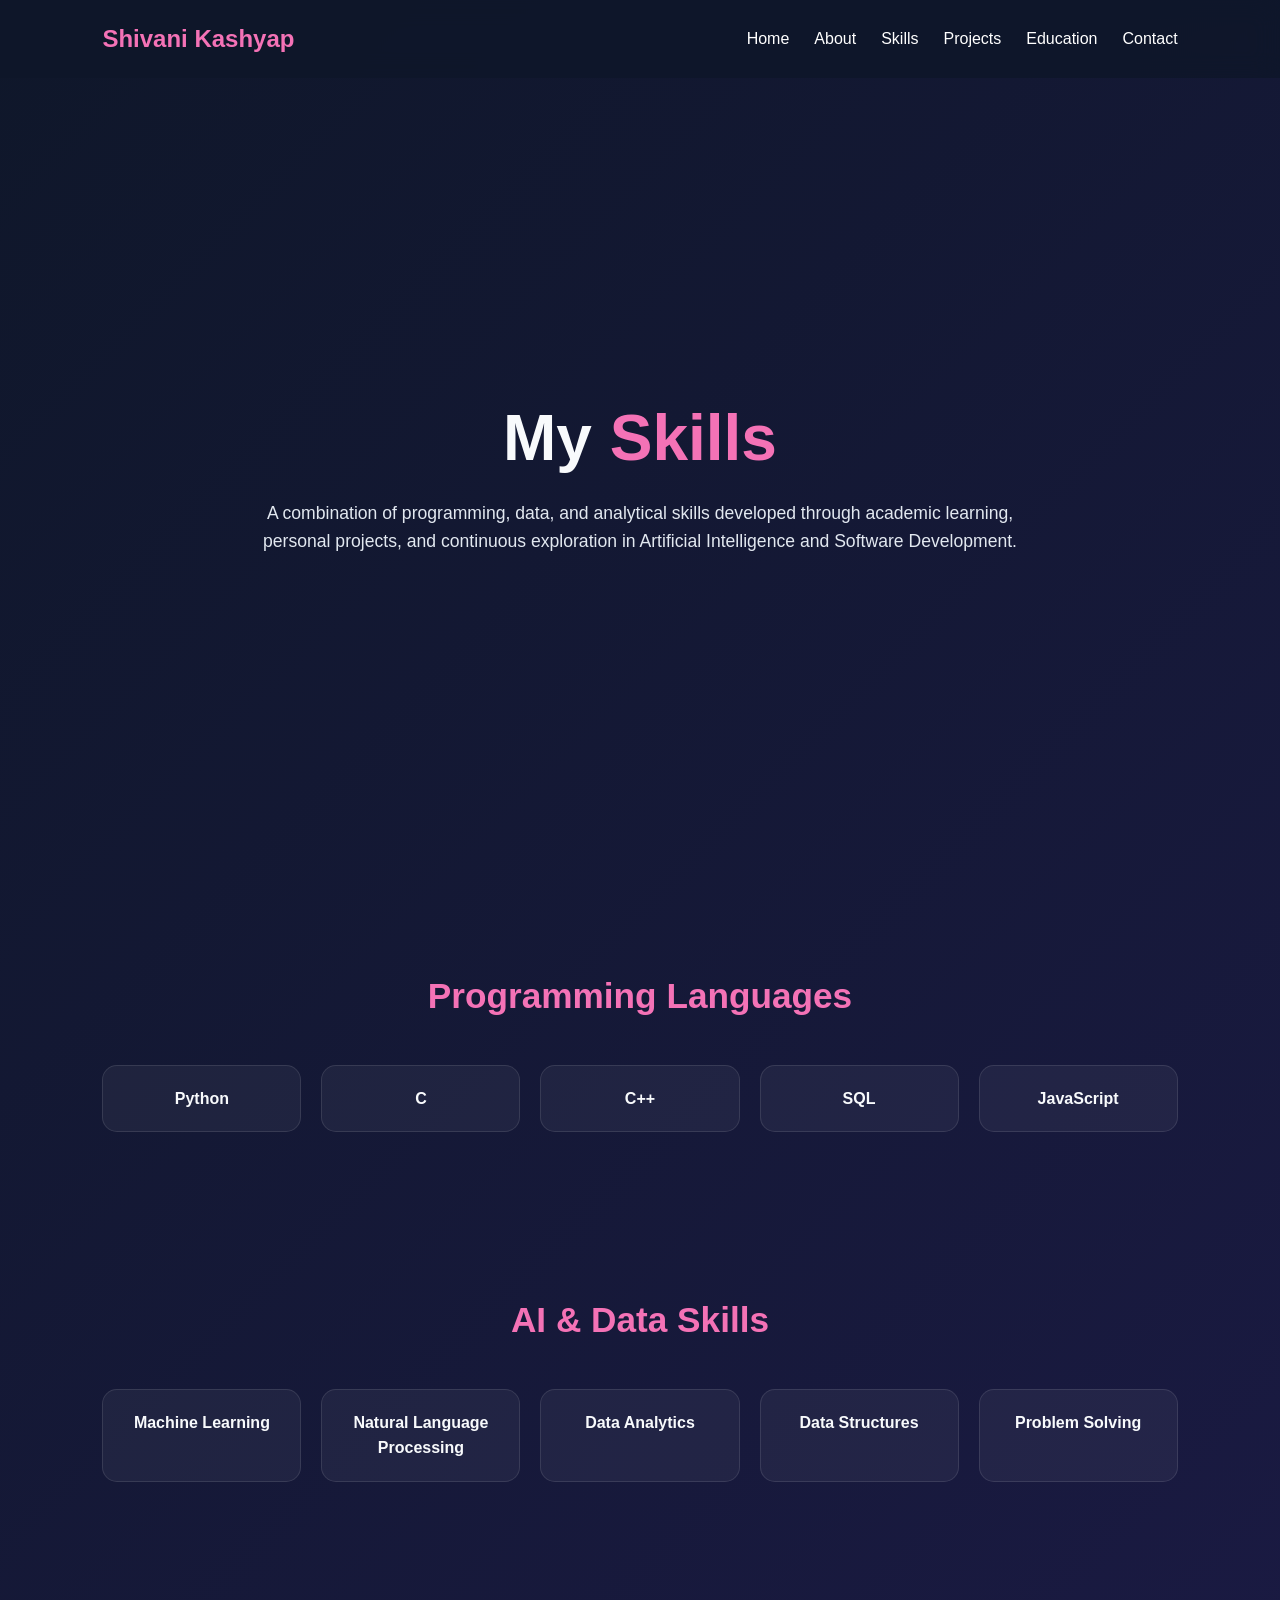
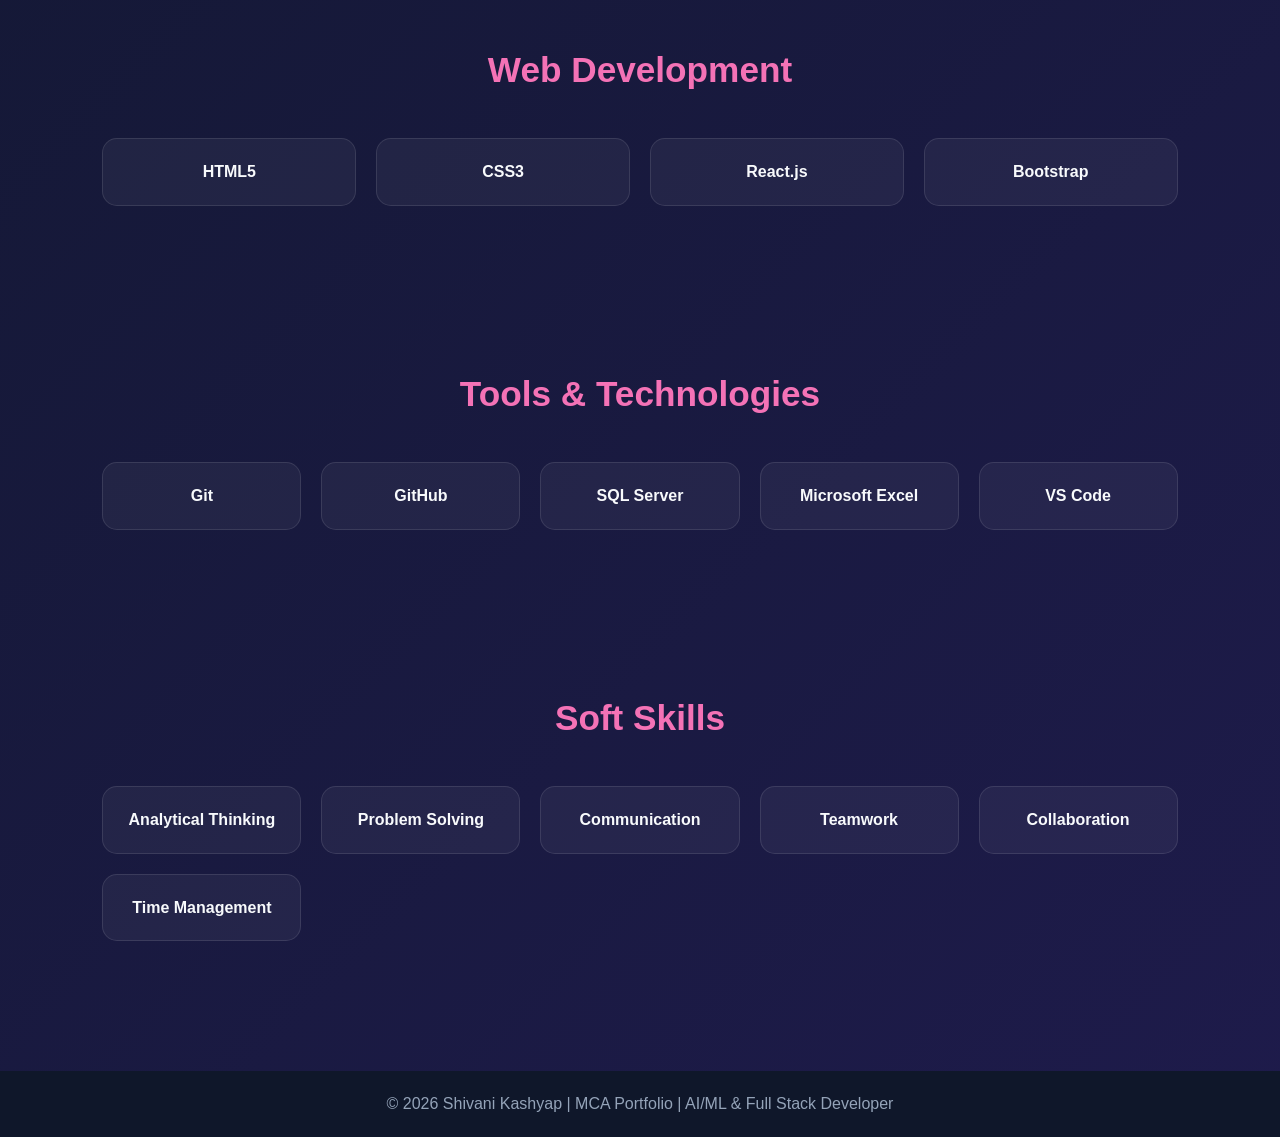
<file: skills.html>
<!DOCTYPE html>
<html lang="en">
<head>
<meta charset="UTF-8">
<meta name="viewport" content="width=device-width, initial-scale=1.0">

<title>Skills | Shivani Kashyap - AI/ML & Full Stack Developer</title>

<link rel="stylesheet" href="style.css">
</head>

<body>

<nav>
    <div class="logo">Shivani Kashyap</div>

    <ul>
        <li><a href="index.html">Home</a></li>
        <li><a href="about.html">About</a></li>
        <li><a href="skills.html">Skills</a></li>
        <li><a href="projects.html">Projects</a></li>
        <li><a href="education.html">Education</a></li>
        <li><a href="contact.html">Contact</a></li>
    </ul>
</nav>

<!-- HERO -->
<section class="hero">

    <h1>My <span>Skills</span></h1>

    <p>
        A combination of programming, data, and analytical skills developed through academic learning,
        personal projects, and continuous exploration in Artificial Intelligence and Software Development.
    </p>

</section>

<!-- PROGRAMMING -->
<section>

    <h2 class="section-title">Programming Languages</h2>

    <div class="skills">
        <div class="skill">Python</div>
        <div class="skill">C</div>
        <div class="skill">C++</div>
        <div class="skill">SQL</div>
        <div class="skill">JavaScript</div>
    </div>

</section>

<!-- AI & DATA -->
<section>

    <h2 class="section-title">AI & Data Skills</h2>

    <div class="skills">
        <div class="skill">Machine Learning</div>
        <div class="skill">Natural Language Processing</div>
        <div class="skill">Data Analytics</div>
        <div class="skill">Data Structures</div>
        <div class="skill">Problem Solving</div>
    </div>

</section>

<!-- WEB DEVELOPMENT -->
<section>

    <h2 class="section-title">Web Development</h2>

    <div class="skills">
        <div class="skill">HTML5</div>
        <div class="skill">CSS3</div>
        <div class="skill">React.js</div>
        <div class="skill">Bootstrap</div>
    </div>

</section>

<!-- TOOLS -->
<section>

    <h2 class="section-title">Tools & Technologies</h2>

    <div class="skills">
        <div class="skill">Git</div>
        <div class="skill">GitHub</div>
        <div class="skill">SQL Server</div>
        <div class="skill">Microsoft Excel</div>
        <div class="skill">VS Code</div>
    </div>

</section>

<!-- SOFT SKILLS -->
<section>

    <h2 class="section-title">Soft Skills</h2>

    <div class="skills">
        <div class="skill">Analytical Thinking</div>
        <div class="skill">Problem Solving</div>
        <div class="skill">Communication</div>
        <div class="skill">Teamwork</div>
        <div class="skill">Collaboration</div>
        <div class="skill">Time Management</div>
    </div>

</section>

<!-- FOOTER -->
<footer>
    <p>© 2026 Shivani Kashyap | MCA Portfolio | AI/ML & Full Stack Developer</p>
</footer>

<script src="script.js"></script>

</body>
</html>
</file>
<file: style.css>
* {
margin: 0;
padding: 0;
box-sizing: border-box;
font-family: 'Segoe UI', sans-serif;
scroll-behavior: smooth;
}

body {
background: linear-gradient(135deg, #0f172a, #1e1b4b);
color: #f8fafc;
line-height: 1.6;
}

/* ================= NAVBAR ================= */
nav {
display: flex;
justify-content: space-between;
align-items: center;
padding: 20px 8%;
background: rgba(15, 23, 42, 0.85);
backdrop-filter: blur(12px);
position: sticky;
top: 0;
z-index: 1000;
}

.logo {
font-size: 1.5rem;
font-weight: 700;
color: #f472b6;
}

nav ul {
display: flex;
list-style: none;
gap: 25px;
}

nav ul li a {
text-decoration: none;
color: white;
transition: 0.3s;
font-weight: 500;
}

nav ul li a:hover {
color: #f472b6;
}

/* ================= HERO ================= */
.hero {
min-height: 90vh;
display: flex;
flex-direction: column;
justify-content: center;
align-items: center;
text-align: center;
padding: 20px;
}

.hero h1 {
font-size: 4rem;
margin-bottom: 10px;
}

.hero span {
color: #f472b6;
}

.hero h2 {
color: #c084fc;
margin-bottom: 20px;
font-weight: 500;
}

.hero p {
max-width: 800px;
font-size: 1.1rem;
margin-bottom: 25px;
color: #e2e8f0;
}

/* ================= BUTTON ================= */
.btn {
display: inline-block;
padding: 12px 28px;
background: linear-gradient(135deg, #f472b6, #a855f7);
color: white;
text-decoration: none;
border-radius: 30px;
font-weight: 600;
transition: 0.3s ease;
}

.btn:hover {
transform: translateY(-3px);
box-shadow: 0 0 20px rgba(244, 114, 182, 0.5);
}

/* ================= SECTIONS ================= */
section {
padding: 80px 8%;
}

.section-title {
text-align: center;
font-size: 2.2rem;
margin-bottom: 40px;
color: #f472b6;
}

/* ================= SKILLS ================= */
.skills {
display: grid;
grid-template-columns: repeat(auto-fit, minmax(180px, 1fr));
gap: 20px;
}

.skill {
background: rgba(255, 255, 255, 0.05);
padding: 20px;
border-radius: 15px;
text-align: center;
border: 1px solid rgba(255, 255, 255, 0.1);
transition: 0.3s ease;
font-weight: 600;
cursor: pointer;
}

.skill:hover {
transform: translateY(-8px) scale(1.05);
background: rgba(244, 114, 182, 0.12);
}

/* ================= PROJECTS ================= */
.projects {
display: grid;
grid-template-columns: repeat(auto-fit, minmax(320px, 1fr));
gap: 25px;
}

.card,
.education-box {
background: rgba(255, 255, 255, 0.05);
padding: 25px;
border-radius: 20px;
border: 1px solid rgba(255, 255, 255, 0.08);
transition: 0.3s ease;
}

.card:hover,
.education-box:hover {
transform: translateY(-10px);
box-shadow: 0 0 25px rgba(168, 85, 247, 0.25);
}

.card h3,
.education-box h3 {
color: #f472b6;
margin-bottom: 15px;
}

.card ul {
padding-left: 20px;
margin-top: 10px;
}

.card li {
margin-bottom: 8px;
color: #cbd5e1;
}

/* ================= EDUCATION ================= */
.education-box {
max-width: 1000px;
margin: auto;
}

.education-box p {
margin-bottom: 10px;
color: #cbd5e1;
font-size: 1.05rem;
}

.education-box strong {
color: #c084fc;
}

.education-box a {
color: #f472b6;
text-decoration: none;
font-weight: 600;
}

.education-box a:hover {
color: #c084fc;
}

/* ================= CONTACT ================= */
.contact {
text-align: center;
font-size: 1.1rem;
}

/* ================= FOOTER ================= */
footer {
text-align: center;
padding: 20px;
background: #0f172a;
margin-top: 50px;
color: #94a3b8;
}

/* ================= ANIMATION ================= */
.hidden {
opacity: 0;
transform: translateY(40px);
transition: all 0.8s ease;
}

.show {
opacity: 1;
transform: translateY(0);
}

/* ================= MOBILE ================= */
@media (max-width: 768px) {

.hero h1 {
font-size: 2.5rem;
}

nav {
flex-direction: column;
gap: 15px;
}

nav ul {
flex-wrap: wrap;
justify-content: center;
}
}
</file>
